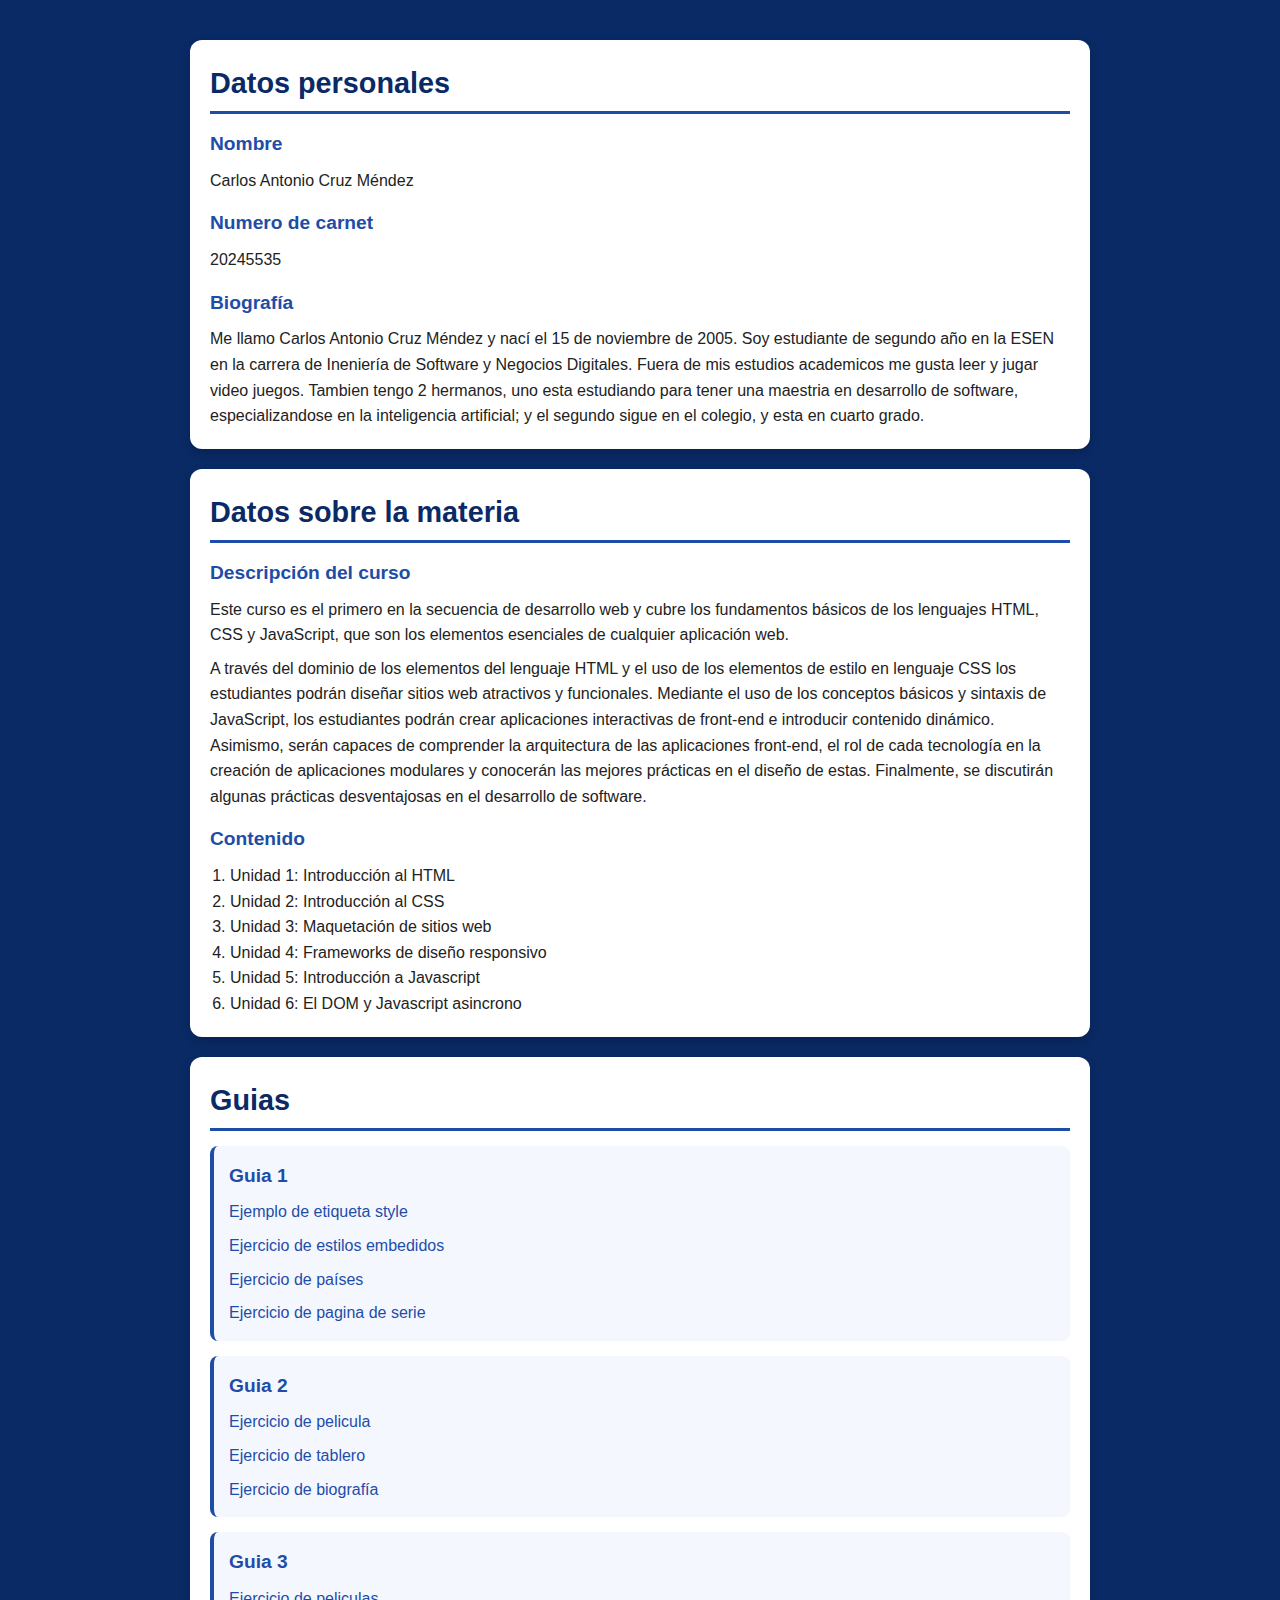
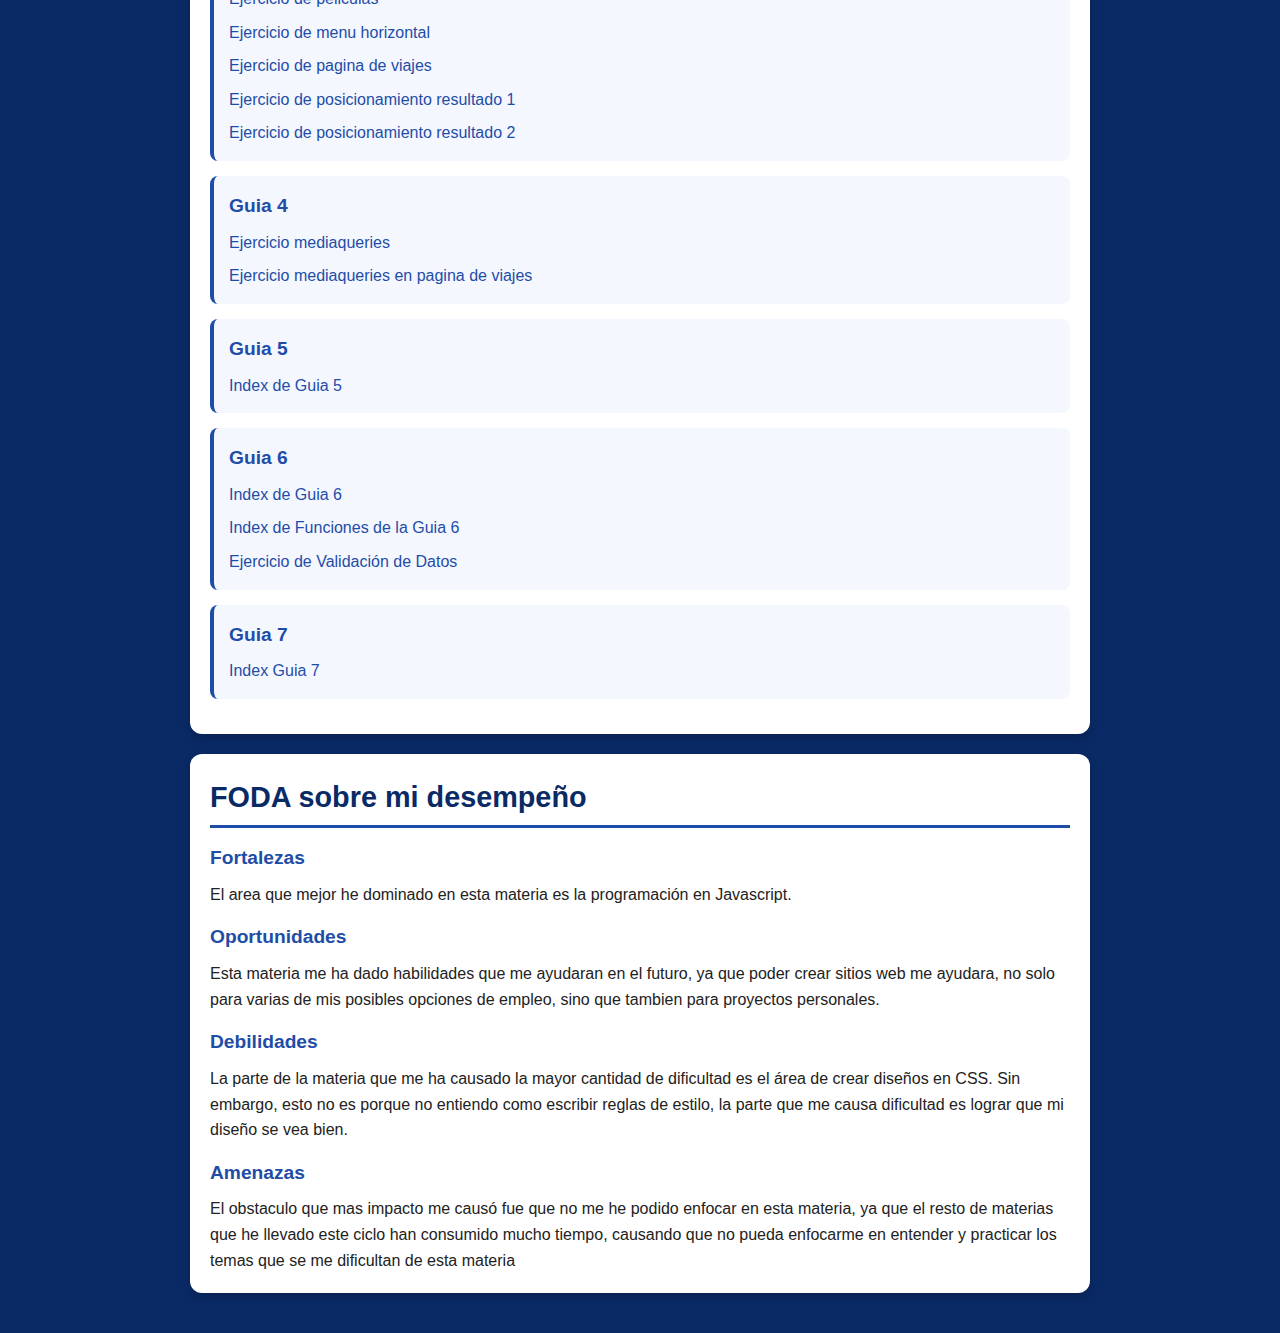
<file: index.html>
<!DOCTYPE html>
<html lang="es">
<head>
    <meta charset="UTF-8">
    <meta name="viewport" content="width=, initial-scale=1.0">
    <link rel="stylesheet" href="estilo_index.css">

    <title>Index de Guias de trabajo</title>
</head>
<body>
    <section id="datosPersonales">
        <h1>Datos personales</h1>
        <h2>Nombre</h2>
        <p>Carlos Antonio Cruz Méndez</p>
        <h2>Numero de carnet</h2>
        <p>20245535</p>
        <h2>Biografía</h2>
        <p> 
            Me llamo Carlos Antonio Cruz Méndez y nací el 15 de noviembre de 2005. Soy estudiante de segundo año
            en la ESEN en la carrera de Ineniería de Software y Negocios Digitales. Fuera de mis estudios academicos me gusta leer
            y jugar video juegos. Tambien tengo 2 hermanos, uno esta estudiando para tener una maestria en desarrollo de software,
            especializandose en la inteligencia artificial; y el segundo sigue en el colegio, y esta en cuarto grado.
        </p>
    </section>

    <section id="materia">
        <h1>Datos sobre la materia</h1>
        <h2>Descripción del curso</h2>
        <p>
            Este curso es el primero en la secuencia de desarrollo web y cubre los fundamentos básicos
            de los lenguajes HTML, CSS y JavaScript, que son los elementos esenciales de cualquier
            aplicación web.
        </p>
        <p>
            A través del dominio de los elementos del lenguaje HTML y el uso de los elementos de estilo
            en lenguaje CSS los estudiantes podrán diseñar sitios web atractivos y funcionales. Mediante
            el uso de los conceptos básicos y sintaxis de JavaScript, los estudiantes podrán crear
            aplicaciones interactivas de front-end e introducir contenido dinámico. Asimismo, serán
            capaces de comprender la arquitectura de las aplicaciones front-end, el rol de cada tecnología
            en la creación de aplicaciones modulares y conocerán las mejores prácticas en el diseño de
            estas. Finalmente, se discutirán algunas prácticas desventajosas en el desarrollo de software.
        </p>

        <h2>Contenido</h2>
        <ol>
            <li>Unidad 1: Introducción al HTML</li>
            <li>Unidad 2: Introducción al CSS</li>
            <li>Unidad 3: Maquetación de sitios web</li>
            <li>Unidad 4: Frameworks de diseño responsivo</li>
            <li>Unidad 5: Introducción a Javascript</li>
            <li>Unidad 6: El DOM y Javascript asincrono</li>
        </ol>
    </section>

    <section id="guias">
        <h1>Guias</h1>
    <div>
    <h2>Guia 1</h2>
    <p><a href="20245535_Guia1/ejemplo2.html"> Ejemplo de etiqueta style</a></p>
    <p><a href="20245535_Guia1/estilos_embedidos.html">Ejercicio de estilos embedidos</a> </p>
    <p><a href="20245535_Guia1/paises.html">Ejercicio de países</a></p>
    <p><a href="20245535_Guia1/serie.html">Ejercicio de pagina de serie</a></p>
    </div>


    <div>
    <h2>Guia 2</h2>
    <p><a href="20245535_Guia2/pelicula.html">Ejercicio de pelicula</a></p>
    <p><a href="20245535_Guia2/tablero.html">Ejercicio de tablero</a></p>
    <p><a href="20245535_Guia2/biografia.html">Ejercicio de biografía</a></p>
    </div>


    <div>
    <h2>Guia 3</h2>
    <p><a href="20245535_Guia3/oscares.html">Ejercicio de peliculas</a></p>
    <p><a href="20245535_Guia3/menu_horizontal.html">Ejercicio de menu horizontal</a></p>
    <p><a href="20245535_Guia3/index.html">Ejercicio de pagina de viajes</a></p>
    <p><a href="20245535_Guia3/analisis.html">Ejercicio de posicionamiento resultado 1</a></p>
    <p><a href="20245535_Guia3/analisis_resultado_2.html">Ejercicio de posicionamiento resultado 2</a></p>
    </div>

    <div>
        <h2>Guia 4</h2>
        <p><a href="20245535_Guia4/mediaqueries.html">Ejercicio mediaqueries</a></p>
        <p><a href="20245535_Guia4/index.html">Ejercicio mediaqueries en pagina de viajes</a></p>
    </div>


    <div>
        <h2>Guia 5</h2>
        <p><a href="20245535_Guia5/index.html">Index de Guia 5</a></p>
    </div>

    <div>
        <h2>Guia 6</h2>
        <p><a href="20245535_Guia6/index.html">Index de Guia 6</a></p>
        <p><a href="20245535_Guia6/indexFunciones.html">Index de Funciones de la Guia 6</a></p>
        <p><a href="20245535_Guia6/pages/formularioEstudiantes.html">Ejercicio de Validación de Datos</a></p>
    </div>

    <div>
        <h2>Guia 7</h2>
        <p><a href="20245535_Guia7/index.html">Index Guia 7</a></p>
    </div>
    </section>

    <section id="foda">
        <h1>FODA sobre mi desempeño</h1>
        <h2>Fortalezas</h2>
        <p>
            El area que mejor he dominado en esta materia es la programación en Javascript.
        </p>

        <h2>Oportunidades</h2>
        <p>
            Esta materia me ha dado habilidades que me ayudaran en el futuro, ya que poder 
            crear sitios web me ayudara, no solo para varias de mis posibles opciones de empleo, 
            sino que tambien para proyectos personales.
        </p>

        <h2>Debilidades</h3>
        <p>
            La parte de la materia que me ha causado la mayor cantidad de dificultad es el área de crear diseños en CSS.
            Sin embargo, esto no es porque no entiendo como escribir reglas de estilo, la parte que me causa dificultad es
            lograr que mi diseño se vea bien.
        </p>

        <h2>Amenazas</h2>
        <p>El obstaculo que mas impacto me causó fue que no me he podido enfocar en esta materia, ya que el resto de materias que 
            he llevado este ciclo han consumido mucho tiempo, causando que no pueda enfocarme en entender y practicar los temas que se 
            me dificultan de esta materia
        </p>
    </section>
    

</body>
</html>
</file>
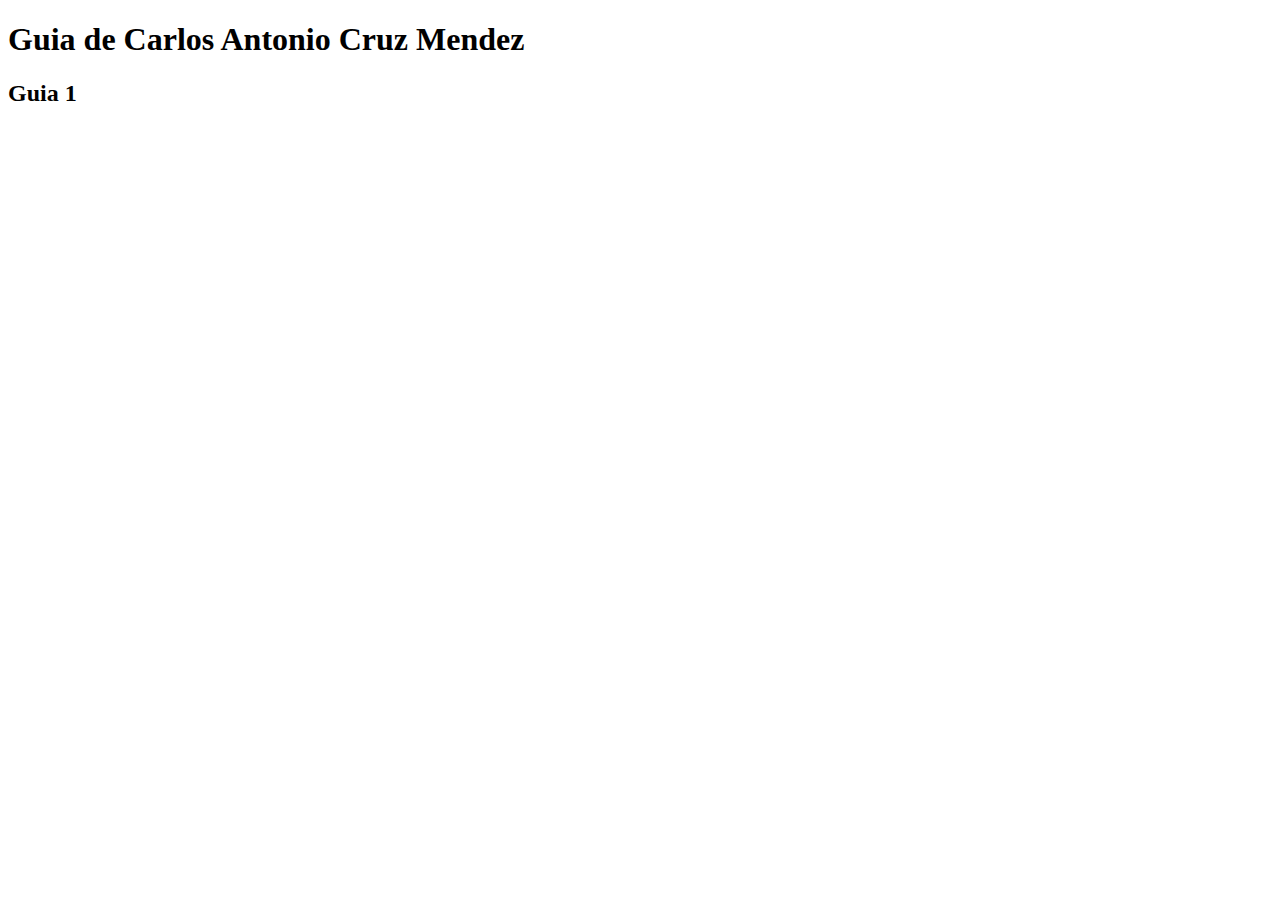
<file: 20245535_Guia1/index.html>
<!DOCTYPE html>
<html lang="en">
<head>
    <meta charset="UTF-8">
    <meta name="viewport" content="width=, initial-scale=1.0">
    <title>Guia 1</title>
</head>
<body>
    <h1>Guia de Carlos Antonio Cruz Mendez</h1>
    <h2>Guia 1</h2>

</body>
</html>
</file>
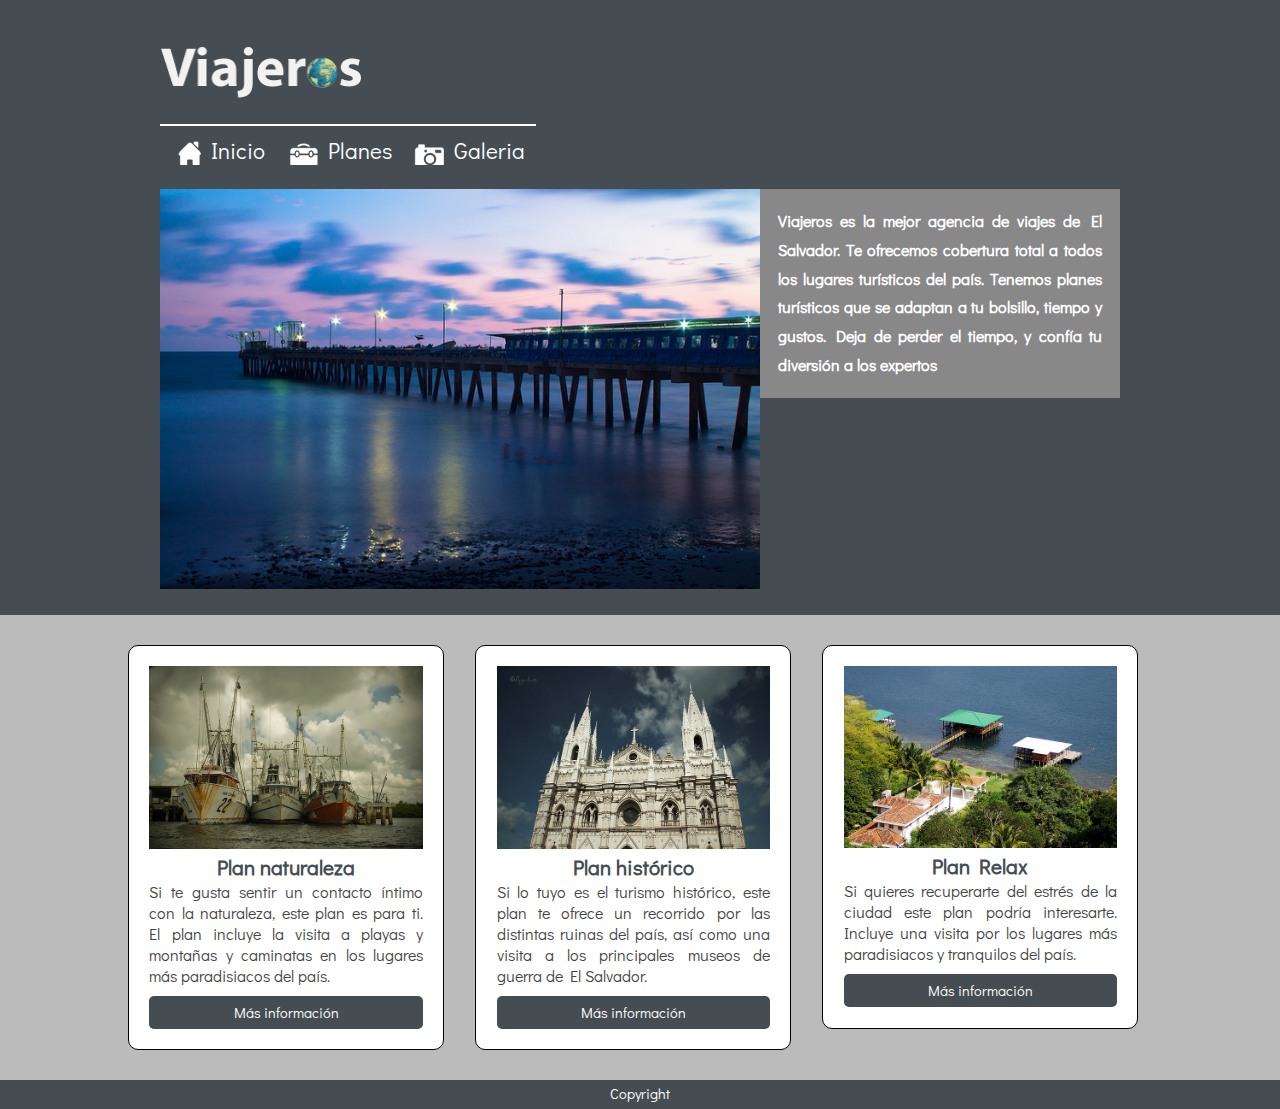
<file: 20245535_Guia3/index.html>
<!DOCTYPE html>
<html lang="en">
<head>
    <meta charset="UTF-8">
    <meta name="viewport" content="width=device-width, initial-scale=1.0">
    <link rel="stylesheet" href="css/flexible.css">
    <link rel="stylesheet" href="css/menúFlexible.css">
    <title>Viajeros, agencia de viajes</title>
</head>
<body>
    <section id="superior">
        <div id="encabezado">
            <nav>
                <img src="img/turismo/logoViajeros.png" alt="Logo viajeros" width="200"height="54" id="logo">
                <ul>
                    <li><a href="index.html" id="inicio">Inicio</a></li>
                    <li><a href="planes.html" id="planes">Planes</a></li>
                    <li><a href="galeria.html" id="galeria">Galeria</a></li>
                </ul>
            </nav>
            <div id="imgDesc">
                <img src="img/turismo/puerto_la_libertad.jpg" alt="Imagen principal" width="600" height="360">
                <div id="descripcion">
                    <p>Viajeros es la mejor agencia de viajes de El Salvador. Te ofrecemos
                    cobertura total a todos los lugares turísticos del país. Tenemos planes
                    turísticos que se adaptan a tu bolsillo, tiempo y gustos. Deja de perder el
                    tiempo, y confía tu diversión a los expertos</p>
                </div>
            </div>
        </div>
    </section>

    <section id="contenido">
<div class="plan">
    <img src="img/turismo/puerto_triunfo.jpg" alt="Plan naturaleza" width="260" height="150">
    <h1>Plan naturaleza</h1>
    Si te gusta sentir un contacto íntimo con la naturaleza, este plan es para
    ti. El plan incluye la visita a playas y montañas y caminatas en los lugares
    más paradisiacos del país.
    <p class="boton"><a href="planes.html#galeriaNaturaleza">Más información</a></p>
</div>
<div class="plan">
<img src="img/turismo/santa_ana.jpg" alt="Plan historico" width="260" height="150">
    <h1>Plan histórico</h1>
    Si lo tuyo es el turismo histórico, este plan te ofrece un recorrido por las
    distintas ruinas del país, así como una visita a los principales museos de
    guerra de El Salvador.
    <p class="boton"><a href="planes.html#galeriaHistorico">Más información</a></p>
</div>
<div class="plan">
    <img src="img/turismo/planRelax.jpg" alt="Plan relax" width="260"
    height="150">
    <h1>Plan Relax</h1>
    Si quieres recuperarte del estrés de la ciudad este plan podría interesarte.
    Incluye una visita por los lugares más paradisiacos y tranquilos del país.
    <p class="boton"><a href="planes.html#galeriaRelax">Más información</a></p>
</div>
    </section>

    <footer>
        Copyright
    </footer>
</body>
</html>
</file>
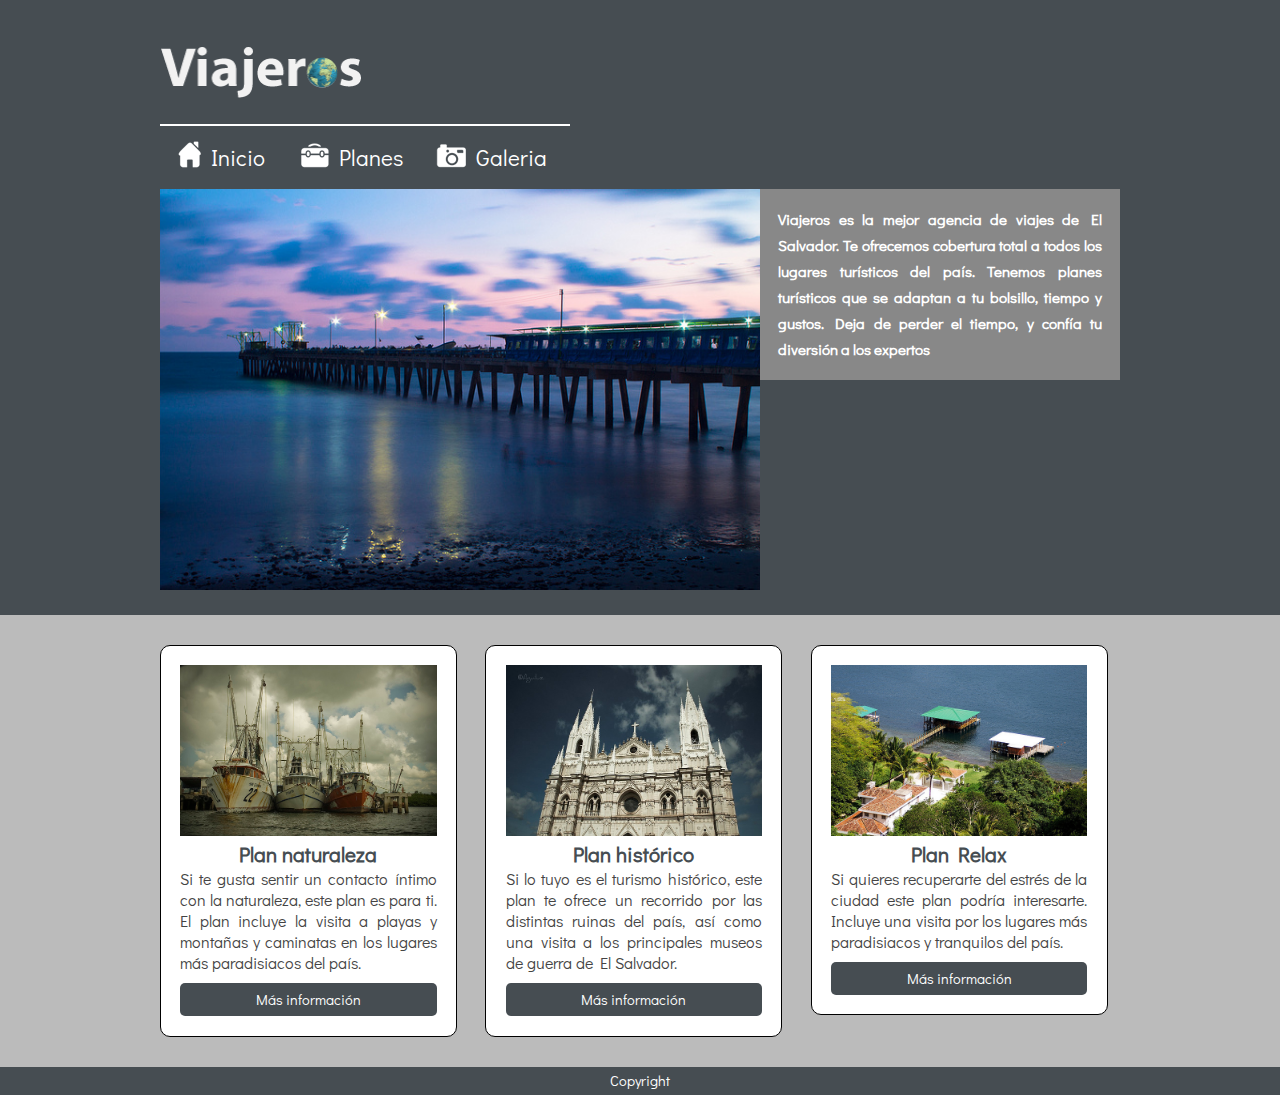
<file: 20245535_Guia4/index.html>
<!DOCTYPE html>
<html lang="en">
<head>
    <meta charset="UTF-8">
    <meta name="viewport" content="width=device-width, initial-scale=1.0">
<link type="text/css" rel="stylesheet" href="css/base.css">
<link type="text/css" rel="stylesheet" href="css/movil.css" media="screen and (max-width:480px) ">
<link type="text/css" rel="stylesheet" href="css/tablet.css" media="screen and (min-width:481px) and (max-width:768px) ">
<link type="text/css" rel="stylesheet" href="css/pc.css" media="screen and (min-width:769px) ">
    <title>Viajeros, agencia de viajes</title>
</head>
<body>
    <section id="superior">
        <div id="encabezado">
            <nav>
                <img src="img/turismo/logoViajeros.png" alt="Logo viajeros" id="logo">
                <ul>
                    <li><a href="index.html" id="inicio">Inicio</a></li>
                    <li><a href="planes.html" id="planes">Planes</a></li>
                    <li><a href="galeria.html" id="galeria">Galeria</a></li>
                </ul>
            </nav>
            <div id="imgDesc">
                <img src="img/turismo/puerto_la_libertad.jpg" alt="Imagen principal">
                <div id="descripcion">
                    <p>Viajeros es la mejor agencia de viajes de El Salvador. Te ofrecemos
                    cobertura total a todos los lugares turísticos del país. Tenemos planes
                    turísticos que se adaptan a tu bolsillo, tiempo y gustos. Deja de perder el
                    tiempo, y confía tu diversión a los expertos</p>
                </div>
            </div>
        </div>
    </section>

    <section id="contenido">
<div class="plan">
    <img src="img/turismo/puerto_triunfo.jpg" alt="Plan naturaleza">
    <h1>Plan naturaleza</h1>
    Si te gusta sentir un contacto íntimo con la naturaleza, este plan es para
    ti. El plan incluye la visita a playas y montañas y caminatas en los lugares
    más paradisiacos del país.
    <p class="boton"><a href="planes.html#galeriaNaturaleza">Más información</a></p>
</div>
<div class="plan">
<img src="img/turismo/santa_ana.jpg" alt="Plan historico">
    <h1>Plan histórico</h1>
    Si lo tuyo es el turismo histórico, este plan te ofrece un recorrido por las
    distintas ruinas del país, así como una visita a los principales museos de
    guerra de El Salvador.
    <p class="boton"><a href="planes.html#galeriaHistorico">Más información</a></p>
</div>
<div class="plan">
    <img src="img/turismo/planRelax.jpg" alt="Plan relax">
    <h1>Plan Relax</h1>
    Si quieres recuperarte del estrés de la ciudad este plan podría interesarte.
    Incluye una visita por los lugares más paradisiacos y tranquilos del país.
    <p class="boton"><a href="planes.html#galeriaRelax">Más información</a></p>
</div>
    </section>

    <footer>
        Copyright
    </footer>
</body>
</html>
</file>
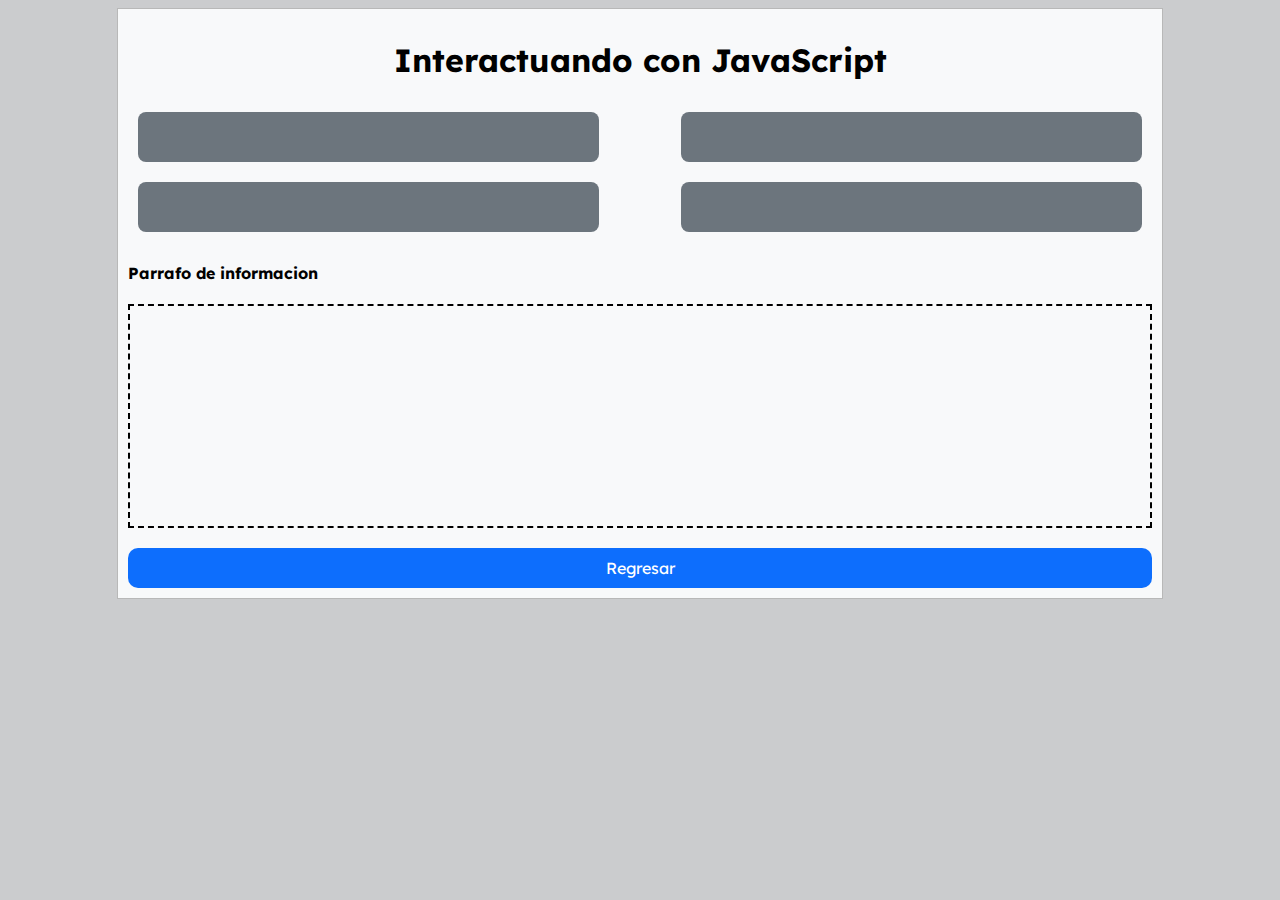
<file: 20245535_Guia5/index.html>
<!DOCTYPE html>
<html lang="en">
<head>
    <meta charset="UTF-8">
    <meta name="viewport" content="width=device-width, initial-scale=1.0">
    <title>Interactuando con JavaScript</title>
    <link rel="stylesheet" href="css/style.css">
    <script src="js/buttons.js" defer></script>
</head>
<body>
    <div class ="container">
        <h1>Interactuando con JavaScript</h1>
        <div class="flex-container">
            <button id="idBtnAlert" onclick="aviso()"></button>
            <button id="idBtnPrompt" onclick="capturarDatos()"></button>
            <button id="idBtnConfirm" onclick="confirmacion()"></button>
            <button id="idBtnParrafo" onclick="dibujarParrafo()"></button>
        </div>
        <h4>Parrafo de informacion</h4>
        <p id="idParrafo"></p>
        <a href="../index.html">Regresar</a>
    </div>
</body>
</html>
</file>
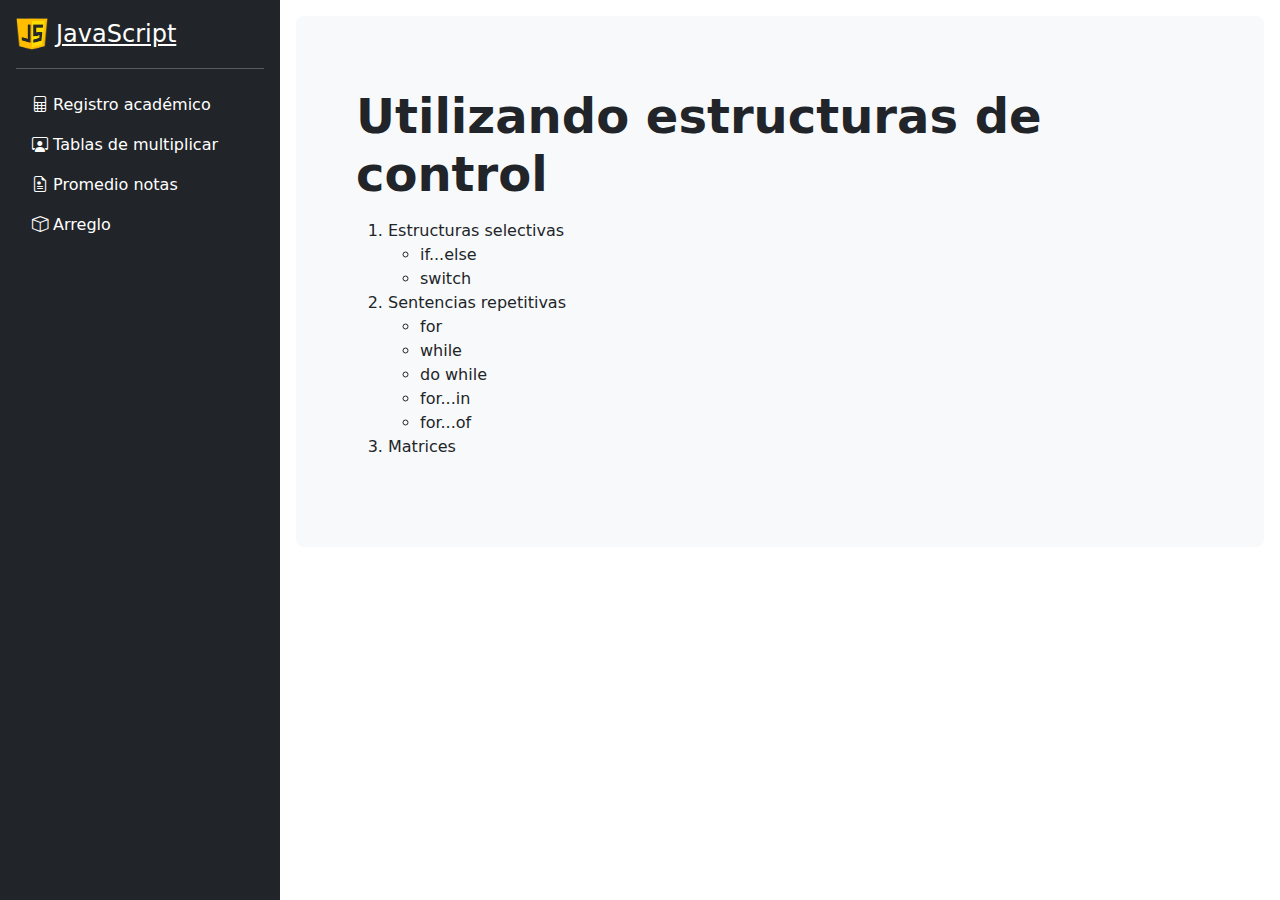
<file: 20245535_Guia6/index.html>
<!DOCTYPE html>
<html lang="es">
<head>
<meta charset="UTF-8" />
<meta http-equiv="X-UA-Compatible" content="IE=edge" />
<meta name="viewport" content="width=device-width, initial-scale=1.0" />
<link href="bootstrap/css/bootstrap.min.css" rel="stylesheet" />
<link href="css/styles.css" rel="stylesheet" />
<link rel="icon" href="img/js.png" sizes="32x32" type="image/png" />
<title>Utilizando estructuras de control</title>
</head>
<body>
<main class="d-flex flex-nowrap">
<div class="d-flex flex-column flex-shrink-0 p-3 text-bg-dark nav-bar">
<a href="index.html"
class="d-flex align-items-center mb-3 mb-md-0 me-md-auto text-white text-
decoration-none">
<img src="./img/js.png" alt="" width="32" height="32" class="me-2" />
<span class="fs-4">JavaScript</span>
</a>
<hr />
<ul class="nav nav-pills flex-column mb-auto">
<li class="nav-item">
<a href="pages/registroAcademico.html" class="nav-link text-white">
<i class="bi bi-file-spreadsheet" role="img" aria-
label="RegistroAcademico"></i>
Registro académico
</a>
</li>
<li>
<a href="pages/tablasMultiplicar.html" class="nav-link text-white">
<i class="bi bi-person-workspace" role="img" aria-
label="TablasMultiplicar"></i>
Tablas de multiplicar
</a>
</li>
<li>
<a href="pages/promedioNotas.html" class="nav-link text-white">
<i class="bi bi-file-earmark-medical" role="img" aria-
label="Promedio"></i>
Promedio notas
</a>
</li>
<li>
<a href="pages/arreglo.html" class="nav-link text-white">
<i class="bi bi-box" role="img" aria-label="Arreglo"></i>
Arreglo
</a>
</li>
</ul>
</div>
<div class="d-flex flex-column flex-shrink-0 p-3 colum-container">
<div class="p-5 mb-2 bg-light rounded-3">
<div class="container-fluid py-4">
<h1 class="display-5 fw-bold">Utilizando estructuras de control</h1>
<p class="col-md-8 fs-4">
<ol>
<li>
Estructuras selectivas
<ul>
<li>if...else</li>
<li>switch</li>
</ul>
</li>
<li>
Sentencias repetitivas
<ul>
<li>for</li>
<li>while</li>
<li>do while</li>
<li>for...in</li>
<li>for...of</li>
</ul>
</li>
<li> Matrices </li>
</ol>
</p>
</div>
</div>
</div>
</main>
<script src="bootstrap/js/bootstrap.bundle.min.js"></script>
</body>
</html>
</file>
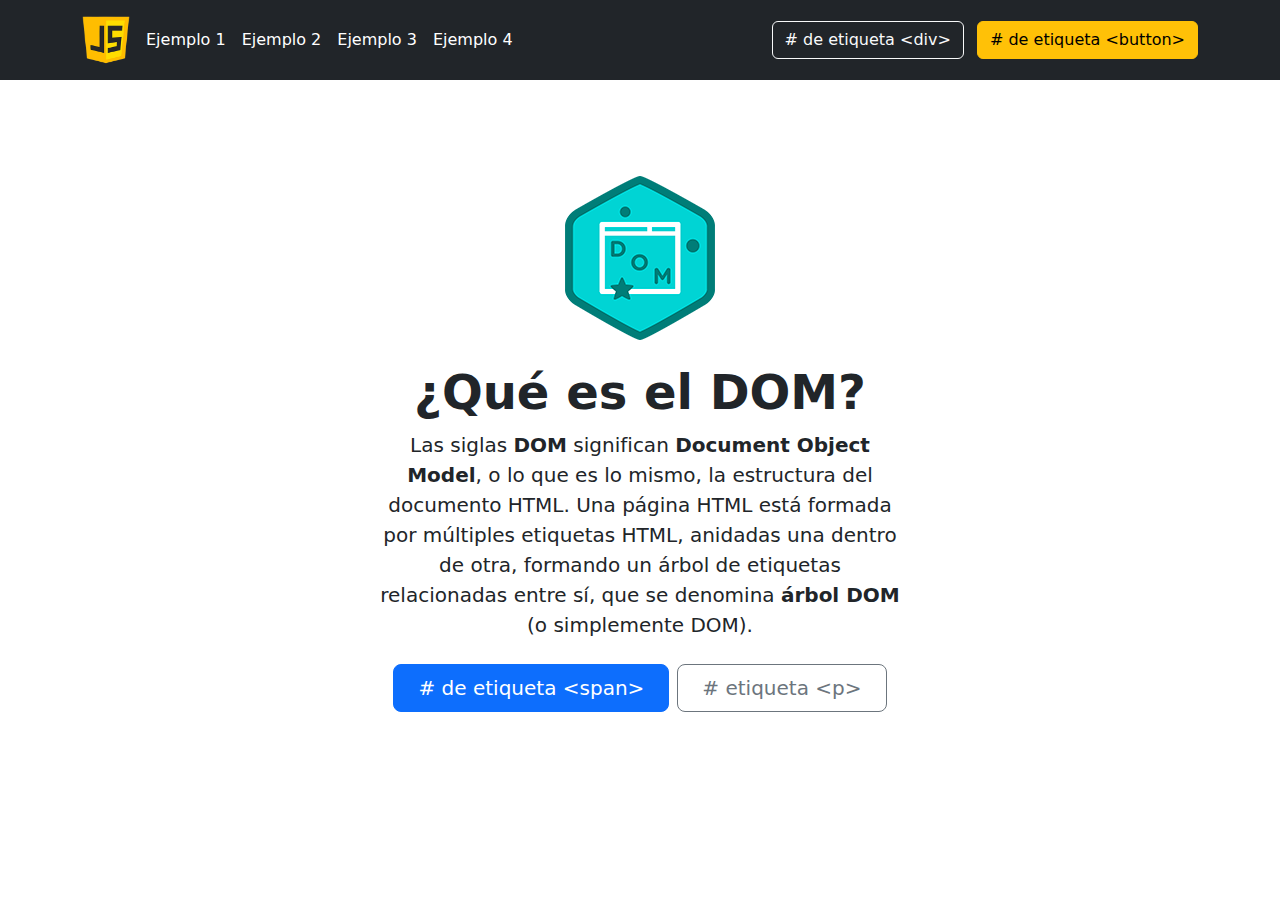
<file: 20245535_Guia7/index.html>
<!doctype html>
<html lang="es">

<head>
    <meta charset="UTF-8" />
    <meta http-equiv="X-UA-Compatible" content="IE=edge" />
    <meta name="viewport" content="width=device-width, initial-scale=1.0" />
    <link href="bootstrap/css/bootstrap.min.css" rel="stylesheet" />
    <link href="css/styles.css" rel="stylesheet" />
    <link rel="icon" href="img/js.png" sizes="32x32" type="image/png" />
    <title>Objetos en JavaScript</title>

</head>

<body>

    <header class="p-3 text-bg-dark">
        <div class="container">
            <div class="d-flex flex-wrap align-items-center justify-content-center justify-content-lg-start">
                <a href="index.html" class="d-flex align-items-center mb-2 mb-lg-0 text-white text-decoration-none">
                    <img src="./img/js.png" class="bi me-2" width="48" height="48">
                </a>

                <ul class="nav col-12 col-lg-auto me-lg-auto mb-2 justify-content-center mb-md-0">
                    <li><a href="pages/ejemplo1.html" class="nav-link px-2 text-white">Ejemplo 1</a></li>
                    <li><a href="pages/ejemplo2.html" class="nav-link px-2 text-white">Ejemplo 2</a></li>
                    <li><a href="pages/ejemplo3.html" class="nav-link px-2 text-white">Ejemplo 3</a></li>
                    <li><a href="pages/ejemplo4.html" class="nav-link px-2 text-white">Ejemplo 4</a></li>                    
                </ul>   
                
                <div class="text-end">
                    <button type="button" id="idBtnDiv" class="btn btn-outline-light me-2"># de etiqueta &lt;div&gt;</button>
                    <button type="button" id="idBtnButton" class="btn btn-warning"># de etiqueta &lt;button&gt;</button>
                </div>
        </div>
    </header>

    <div class="container">
        <div class="px-4 py-5 my-5 text-center">
            <img class="d-block mx-auto mb-4" src="./img/dom.png" alt="Documente Object Model">
            <h1 class="display-5 fw-bold">¿Qué es el DOM?</h1>
            <div class="col-lg-6 mx-auto">
                <p class="lead mb-4">
                    Las siglas <span class="fw-bold">DOM</span> significan <span class="fw-bold">Document Object Model</span>, 
                    o lo que es lo mismo, la estructura del documento HTML. Una página HTML está formada por múltiples etiquetas HTML, 
                    anidadas una dentro de otra, formando un árbol de etiquetas relacionadas entre sí, que se 
                    denomina <span class="fw-bold">árbol DOM</span> (o simplemente DOM).
                </p>
                <div class="d-grid gap-2 d-sm-flex justify-content-sm-center">
                    <button type="button" id="idBtnSpan" class="btn btn-primary btn-lg px-4 gap-3"># de etiqueta &lt;span&gt;</button>
                    <button type="button" id="idBtnP" class="btn btn-outline-secondary btn-lg px-4"># etiqueta &lt;p&gt;</button>
                </div>
            </div>
        </div>       

    </div>


    <script src="bootstrap/js/bootstrap.bundle.min.js"></script>
    <script src="js/index.js" defer></script>

</body>

</html>
</file>
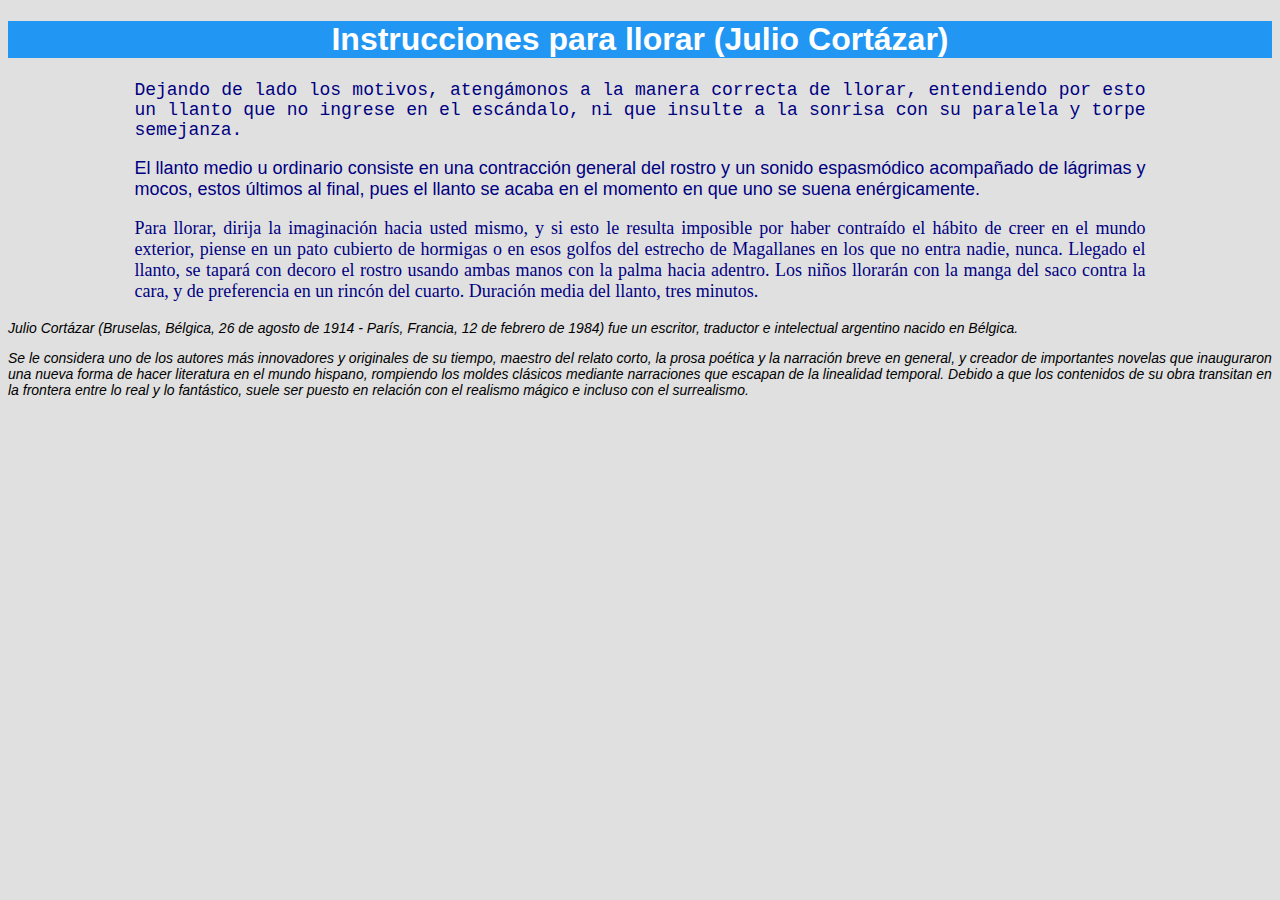
<file: 20245535_Guia1/ejemplo2.html>
<!DOCTYPE html>
<html lang="en">
<head>
    <meta charset="UTF-8">
    <meta name="viewport" content="width=device-width, initial-scale=1.0">
    <title>Usando la etiqueta style</title>
    <style>
        body {
            background-color: #E0E0E0;
            font-family:Arial, sans-serif ;
        }
        h1{
            background-color: #2196F3;
            color: white;
            text-align: center;
        }

        div.contenido {
            margin: 0 auto;
            width: 80%;
        }

        p{
            font-size: 18px;
        }

        .cuento{
            color:navy;
            text-align: justify;

        }

        .parrafo1{
            font-family: 'Courier New', monospace;
        }

        .parrafo2{
            font-family: Verdana, Geneva, Tahoma, sans-serif;
        }

        .parrafo3{
            font-family: Georgia, 'Times New Roman', Times, serif;
        }

        div.autor{
            font-style: italic;
        }

        p.julio{
            font-size: 14px;
        }
    </style>
</head>
<body>
    <h1>Instrucciones para llorar (Julio Cortázar)</h1>

<div class="contenido">
    <p class="cuento parrafo1">
    Dejando de lado los motivos, atengámonos a la manera correcta de llorar, 
    entendiendo por esto un llanto que no ingrese en el escándalo, 
    ni que insulte a la sonrisa con su paralela y torpe semejanza.
    </p>

    <p class="cuento parrafo2">
    El llanto medio u ordinario consiste en una contracción general del rostro 
    y un sonido espasmódico acompañado de lágrimas y mocos, estos últimos al final, 
    pues el llanto se acaba en el momento en que uno se suena enérgicamente.
    </p>

    <p class="cuento parrafo3">
    Para llorar, dirija la imaginación hacia usted mismo, y si esto le resulta imposible 
    por haber contraído el hábito de creer en el mundo exterior, piense en un pato cubierto 
    de hormigas o en esos golfos del estrecho de Magallanes en los que no entra nadie, nunca.  
    Llegado el llanto, se tapará con decoro el rostro usando ambas manos con la palma hacia adentro.  
    Los niños llorarán con la manga del saco contra la cara, y de preferencia en un rincón del cuarto.  
    Duración media del llanto, tres minutos.
    </p>
</div>

<div class="autor">
    <p class="julio">
    Julio Cortázar (Bruselas, Bélgica, 26 de agosto de 1914 - París, Francia, 
    12 de febrero de 1984) fue un escritor, traductor e intelectual argentino nacido en Bélgica.
    </p>

    <p class="julio">
    Se le considera uno de los autores más innovadores y originales de su tiempo, 
    maestro del relato corto, la prosa poética y la narración breve en general, 
    y creador de importantes novelas que inauguraron una nueva forma de hacer literatura 
    en el mundo hispano, rompiendo los moldes clásicos mediante narraciones que escapan 
    de la linealidad temporal. Debido a que los contenidos de su obra transitan en la frontera 
    entre lo real y lo fantástico, suele ser puesto en relación con el realismo mágico 
    e incluso con el surrealismo.
    </p>
</div>
</body>
</html>
</file>
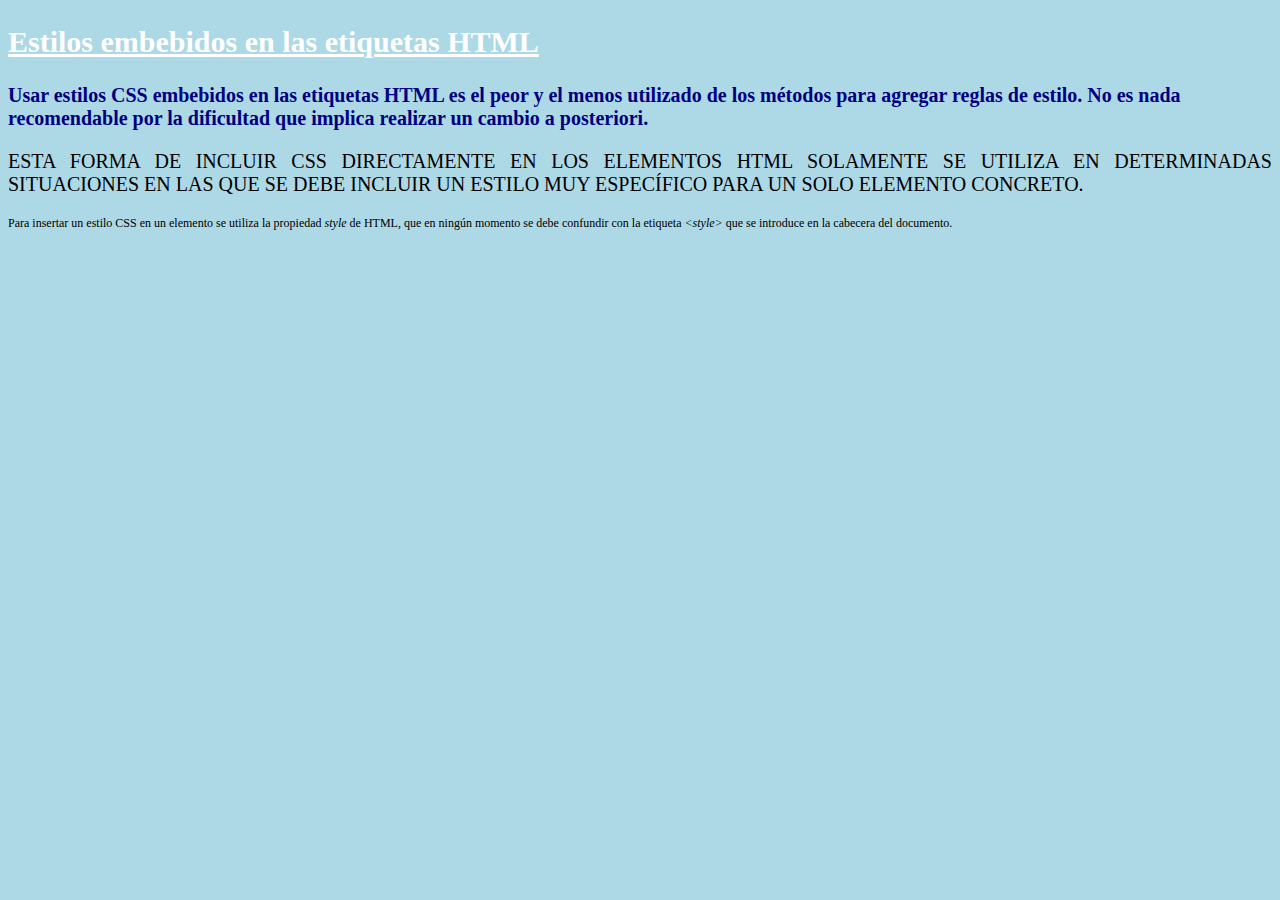
<file: 20245535_Guia1/estilos_embedidos.html>
<!DOCTYPE html>
<html lang="es">
<head>
    <meta charset="UTF-8">
    <meta name="viewport" content="width=device-width, initial-scale=1.0">
    <link rel="stylesheet" href="css/estilos1.css">
    <title>Estilos Embedidos</title>
</head>
<body>
    <div>

    <h2>Estilos embebidos en las etiquetas HTML</h2>

    <p class = "parrafo1"><b>Usar estilos CSS embebidos en las
    etiquetas HTML es el peor y el menos utilizado de los métodos
    para agregar reglas de estilo. No es nada recomendable por la
    dificultad que implica realizar un cambio a posteriori.</b></p>

    <p class = "parrafo2"> Esta forma de incluir CSS
    directamente en los elementos HTML solamente se utiliza en
    determinadas situaciones en las que se debe incluir un estilo
    muy específico para un solo elemento concreto.</p>

    <p class = "parrafo3" >Para insertar un estilo CSS en un elemento se utiliza la
    propiedad <span>style</span> de
    HTML, que en ningún momento se debe confundir con la etiqueta
    <span> &lt;style&gt;</span> que se
    introduce en la cabecera del documento.</p>

</div>
    
</body>
</html>
</file>
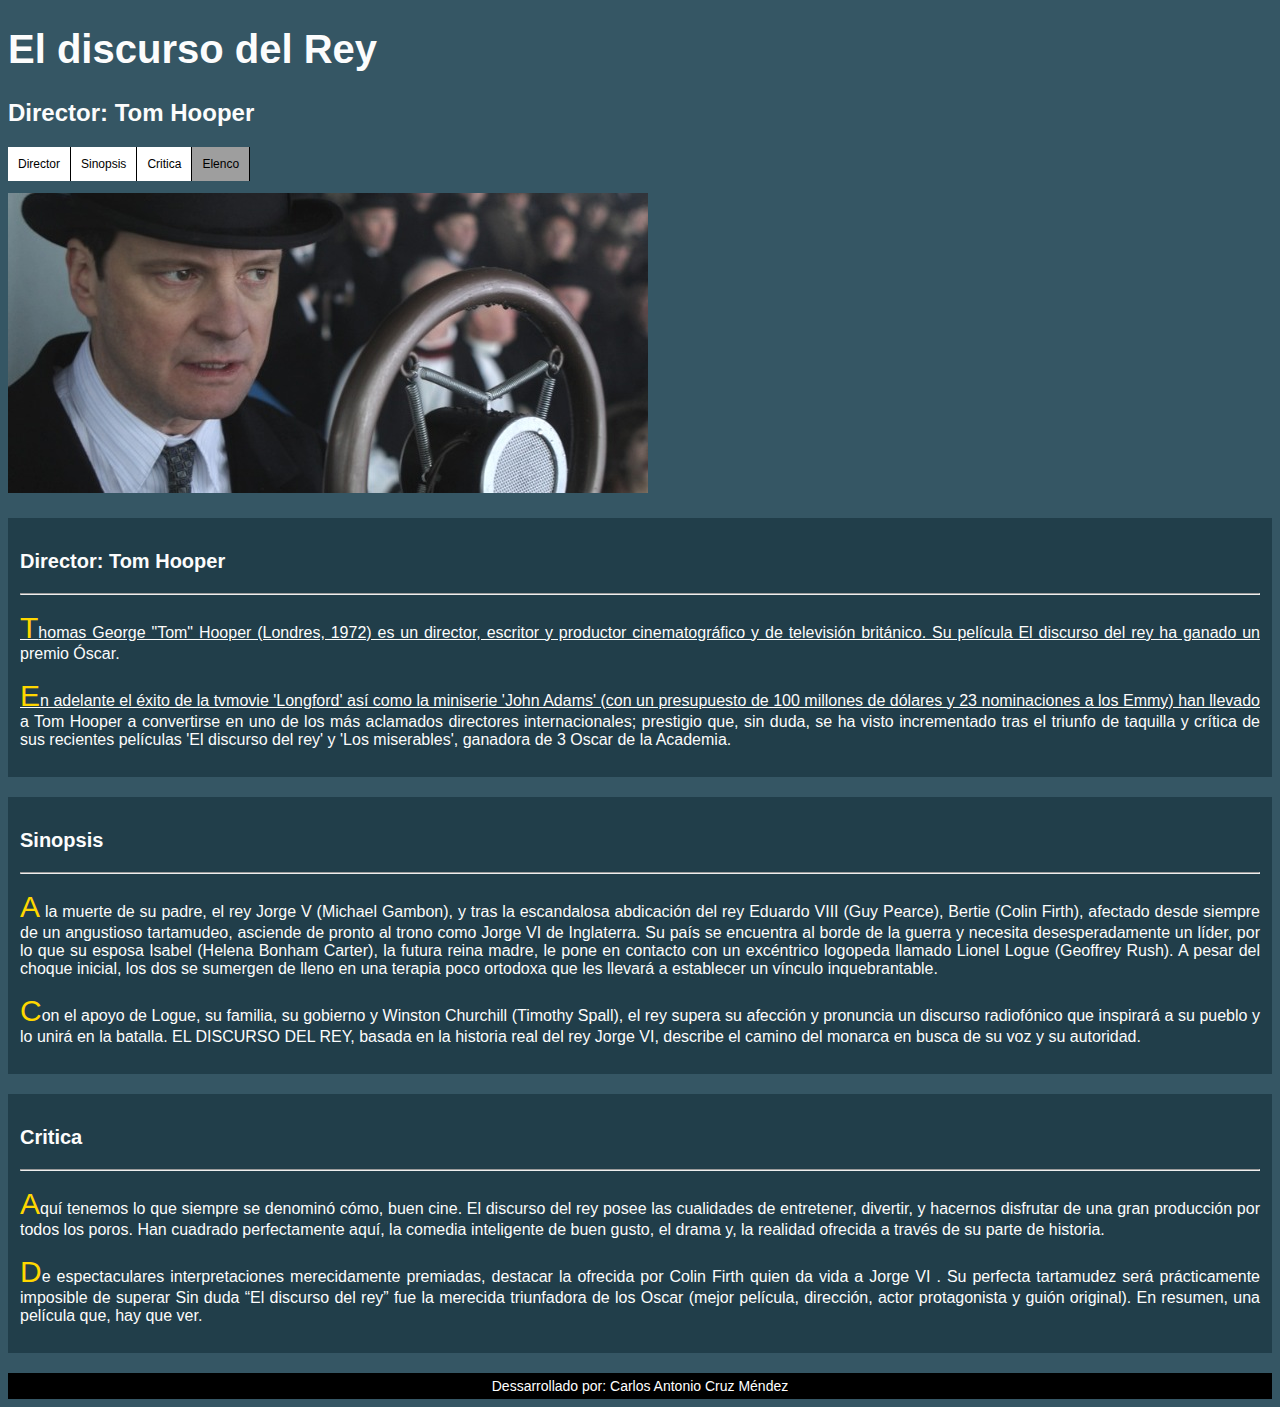
<file: 20245535_Guia2/pelicula.html>
<!DOCTYPE html>
<html lang="es">
<head>
    <meta charset="UTF-8">
    <meta name="viewport" content="width=device-width, initial-scale=1.0">
    <link rel="stylesheet" href="css/styles.css">
    <title>El Discurso del rey</title>
</head>
<body>
    <div>
        <header>
            <h1>El discurso del Rey</h1>
            <h2>Director: Tom Hooper</h2>
        </header>
        <nav>
            <span><a href="#">Director</a></span>
            <span><a href="#">Sinopsis</a></span>
            <span><a href="#">Critica</a></span>
            <span> <a href="https://www.sensacine.com/peliculas/pelicula-175305/reparto">Elenco</a></span>
            </nav>
        <br>
        <br>
        <img src="img/discurso.jpg" alt="El Discurso del Rey">
                <section>
            <article>
                <h3>Director: Tom Hooper</h3>
                <hr>
                <p>Thomas George "Tom" Hooper (Londres, 1972) es un director, escritor y productor cinematográfico y 
                    de televisión británico. Su película El discurso del rey ha ganado un premio Óscar.</p>
                <p>En adelante el éxito de la tvmovie 'Longford' así como la miniserie 'John Adams' 
                    (con un presupuesto de 100 millones de dólares y 23 nominaciones a los Emmy) han 
                    llevado a Tom Hooper a convertirse en uno de los más aclamados directores internacionales; 
                    prestigio que, sin duda, se ha visto incrementado tras el triunfo de taquilla y crítica de sus 
                    recientes películas 'El discurso del rey' y 'Los miserables', ganadora de 3 Oscar de la Academia.</p>
            </article>
            <article>
                <h3>Sinopsis</h3>
                <hr>
                <p>A la muerte de su padre, el rey Jorge V (Michael Gambon), y tras la escandalosa abdicación del rey 
                    Eduardo VIII (Guy Pearce), Bertie (Colin Firth), afectado desde siempre de un angustioso tartamudeo, 
                    asciende de pronto al trono como Jorge VI de Inglaterra. Su país se encuentra al borde de la guerra y 
                    necesita desesperadamente un líder, por lo que su esposa Isabel (Helena Bonham Carter), la futura reina madre, 
                    le pone en contacto con un excéntrico logopeda llamado Lionel Logue (Geoffrey Rush). A pesar del choque inicial,
                    los dos se sumergen de lleno en una terapia poco ortodoxa que les llevará a establecer un vínculo inquebrantable.</p>
                <p>Con el apoyo de Logue, su familia, su gobierno y Winston Churchill (Timothy Spall), el rey supera su afección y 
                    pronuncia un discurso radiofónico que inspirará a su pueblo y lo unirá en la batalla. EL DISCURSO DEL REY, 
                    basada en la historia real del rey Jorge VI, describe el camino del monarca en busca de su voz y su autoridad.</p>
            </article>
            <article>
                <h3>Critica</h3>
                <hr>
                <p>Aquí tenemos lo que siempre se denominó cómo, buen cine. El discurso del rey posee las cualidades de
                    entretener, divertir, y hacernos disfrutar de una gran producción por todos los poros. Han cuadrado perfectamente aquí,
                    la comedia inteligente de buen gusto, el drama y, la realidad ofrecida a través de su parte de historia. </p>
                <p>De espectaculares interpretaciones merecidamente premiadas, destacar la ofrecida por Colin Firth quien da vida a Jorge VI .
                    Su perfecta tartamudez será prácticamente imposible de superar Sin duda “El discurso del rey” fue la merecida triunfadora 
                    de los Oscar (mejor película, dirección, actor protagonista y guión original). En resumen, una película que, hay que ver.</p>
            </article>
        </section>
    </div>

    <footer>
        Dessarrollado por: Carlos Antonio Cruz Méndez
    </footer>

</body>
</html>
</file>
<file: estilo_index.css>
* {
    box-sizing: border-box;
    margin: 0;
    padding: 0;
}

body {
    font-family: "Segoe UI", Roboto, Helvetica, Arial, sans-serif;
    background-color: #0a2a66;
    color: #eaeaea;
    line-height: 1.6;
    padding: 20px;
}


section {
    background-color: #ffffff;
    color: #222;
    border-radius: 12px;
    padding: 20px;
    margin: 20px auto;
    max-width: 900px;
    box-shadow: 0 4px 10px rgba(0, 0, 0, 0.2);
}

section h1 {
    color: #0a2a66;
    border-bottom: 3px solid #1e4da8;
    padding-bottom: 5px;
    margin-bottom: 15px;
    font-size: 1.8rem;
}

section h2 {
    color: #1e4da8;
    margin-top: 15px;
    font-size: 1.2rem;
}

section p, section ol {
    margin-top: 8px;
    font-size: 1rem;
}


a {
    color: #1e4da8;
    text-decoration: none;
    font-weight: 500;
}

a:hover {
    text-decoration: underline;
}


#guias div {
    background-color: #f5f7ff;
    border-left: 4px solid #1e4da8;
    padding: 15px;
    border-radius: 8px;
    margin-bottom: 15px;
}

#guias h2 {
    margin-top: 0;
}


ol {
    padding-left: 20px;
}


@media (max-width: 768px) {
    body {
        padding: 10px;
    }

    section {
        padding: 15px;
    }

    section h1 {
        font-size: 1.5rem;
    }

    section h2 {
        font-size: 1.1rem;
    }

    p, ol {
        font-size: 0.95rem;
    }
}

@media (max-width: 480px) {
    section {
        padding: 12px;
    }

    section h1 {
        font-size: 1.3rem;
    }

    section h2 {
        font-size: 1rem;
    }

    p, ol {
        font-size: 0.9rem;
    }
}
</file>
<file: 20245535_Guia3/css/flexible.css>
@import url(https://fonts.googleapis.com/css?family=Didact+Gothic);

*{
    font-family: 'Didact Gothic', sans-serif;
    margin: 0;
    padding: 0;
}

body{
    margin: 0px;
    background-color: #BBB;
    color: #444;
}

h1{
    font-size: 1.3em;
    text-align: center;
    color: #464d52;
}

#superior{
    width: 100%;
    padding: 2% 0;
    background-color: #464d52;
}

#encabezado{
    margin: 0 auto;
    width: 80%;
    min-width: 650px;
    max-width: 960px;
}

#descripcion{
    width: 37.5%;
    height: auto;
    background: #888;
    float: left;
}

#descripcion p{
    margin: 5%;
    color: white;
    font-weight: bold;
    line-height: 180%;
    text-align: justify;
}

#superior #encabezado #logo{
    margin: 2% 0px; 
    width: 21%;
}



#imgDesc img{
    float: left;
    width: 62.5%;
    height: auto;
}

#imgDesc{
    overflow: hidden;
}

#contenido{
    width: 80%;
    margin: 0 auto;
    min-width: 650px;
    clear: left;
}

footer{
    text-align: center;
    margin: 0;
    font-size: .9em;
    line-height: 2;
    clear: both;
    background-color: #464d52;
    color: white;
    width: 100%;
}

.plan{
    width: 26.7%; 
    padding: 2%; 
    margin: 30px 1.5%;
    background-color: white;
    border: solid 1px black;
    border-radius: 10px;
    float: left;
    text-align: justify;
}

.plan img{
    width: 100%;
    height: auto;
}

#contenido div:nth-child(3n +1){
    margin-left: 0px;
}

#contenido div:nth-child(3n){
    margin-right: 0;
}

.boton{
    background-color: #464d52;
    padding: 7px;
    border-radius: 5px;
    color: white;
    margin-top: 10px;
    font-size: .9em;
    text-align: center;
    vertical-align: middle;
    cursor: pointer;
}

.boton:hover{
    background: #50777c;
}

.boton a{
    text-decoration: none;
    color: white;
    width: 100%;
    display: block;
}
.planes{
    width: 94%;
    padding: 1% 3%;
    background: white;


}

.planes h1{
    text-align: left;
    font-size: 1.5em;
}

.planes img{
    width: 100%;
    border-radius:15px;
}

.planes .precio{
    font-size: 1.1em;
    margin: 20px 0 5px;
    padding-bottom: 15px;
    border-bottom: solid 2px gray;
    font-weight: bold;
}

#galeria .plan p{
    text-align: center;
    font-style: italic;
}

#galeria .plan{
    font-size: 1em;
    margin: 30px 1.4% 10px;
    display: inline-block;
    float: none;
    vertical-align: top;

}
</file>
<file: 20245535_Guia3/css/menúFlexible.css>
nav{
    width: 100%;
    font-size: 1.4em;

}

nav ul{
    list-style: none;
    margin: 0 0 65px 0;
}

nav ul li{
    float: left;
    margin: 0px;
    padding-top: 10px;
    border-top: solid 2px white;
}

nav ul li a{
    text-decoration: none;
    padding: 0.3em, 0.5em;
    margin: 0 0.5em;
    display: block;
    color: white;
}

nav ul li a:hover{
    color: #aaa;
    transform: scale(1.25);

}

nav ul li a#inicio{
    background: url(../img/turismo/home.png) no-repeat 0 3px;
    padding-left: 40px;
}

nav ul li a#planes{
    background: url(../img/turismo/planes.png) no-repeat 0 3px;
    padding-left: 40px;
}

nav ul li a#galeria{
    background: url(../img/turismo/galeria.png) no-repeat 0 3px;
    padding-left: 40px;
}
</file>
<file: 20245535_Guia4/css/base.css>
/* FUENTES */
@import url(http://fonts.googleapis.com/css?family=Didact+Gothic);
*{
font-family: 'Didact Gothic', sans-serif;
margin: 0;
padding: 0;
}
body{
background-color: #BBB;
color: #444;
}
h1{
font-size: 1.3em;
text-align: center;
color: #464d52;
}

/* PARTE SUPERIOR */
#superior{
width: 100%;
padding: 2% 0px;
background-color: #464d52;
}
/* PIE DE LA PAGINA*/
footer{
text-align: center;
margin: 0;
font-size: .9em;
line-height: 2;
clear: both;
background-color: #464d52;
color: white;
width: 100%;
}
/*BOTON DE LA PAGINA INDEX */
.boton{
background-color:#464d52;
padding: 7px;
margin-top: 10px;
border-radius: 5px;
color: white;
font-size: 0.9em;
text-align: center;
vertical-align: middle;
cursor: pointer;
transition: background 3s, color 1s;
}
.boton:hover{
background: #5077c7;
}
.boton a{
text-decoration: none;
color: white;
width: 100%;
margin: 0px;
display: block;
}
</file>
<file: 20245535_Guia4/css/movil.css>
nav{
width: 100%; 
font-size: 1.2em;
}
nav ul{
list-style: none;
margin: 0px 0px 5px 0px;
}
nav ul li{
float: left;
margin: 0px -15px;
padding: 10px 0px 0px 0px;
border-top: solid 2px white;
border-bottom: solid 2px white;
}
nav ul li a {
text-decoration: none;
padding: .3em .5em;
margin: 0em .5em;
display: block;
color: white;
transition: color 1s, transform 3s;
}
nav ul li a:hover{
color: #AAA;
transform:scale(1.3);
}

#encabezado{
margin: 0px auto;
width: 90%;
}
#superior #encabezado #logo{
margin: 10px 0px; 
width: 120px;
height: auto;
}
#imgDesc img{
width: 100%; 
height: auto;
float: none;
display: none;
}
#imgDesc{
overflow: hidden;
width: 100%;
}
#descripcion{
width: 100%; 
}
#descripcion p{
margin: 20px 0px 10px 0px; 
color: white;
line-height: 140%;
text-align:justify;
font-size: 0.8em;
}

#contenido{
width: 90%;
margin: 0px auto;
overflow: auto;
}

.plan{
width: 92%; 
padding: 10px 2%; 
margin: 20px 1%;
background-color:white;
border: solid 1px black;
border-radius: 10px;
text-align: justify;
}
.plan img{
width: 100%;
height: auto;
}

.boton{
    width: 92%;
    margin: 5px auto;
}


.planes{
width: 94%;
background: white;
padding: 1% 3%;
}
.planes img{
width: 100%;
border-radius: 15px;
}
.planes h1{
text-align: left;
font-size: 1.5em;
}
.planes .precio{
font-size: 1.1em;
margin: 20px 0px 5px;
padding-bottom: 15px;
border-bottom: solid 2px grey;
font-weight: bold;
}

.plan p{
    font-size: 0.8em;
}

.plan h1{
    font-size: 1em;
}

#galeria .plan{
font-size: 0.8em;
padding-bottom: 10px;
margin: 10px auto;
display: inline-block;
float: none;
width: 90%;
text-align: center;
font-style: italic;
}

#galeria .plan p{
    clear: both
}

#galeria .plan img{
    width: 90%;
    height: auto;
    margin: 5px 5%
}
</file>
<file: 20245535_Guia4/css/tablet.css>
nav{
width: 100%; 
font-size: 1.4em;
}
nav ul{
list-style: none;
margin: 0px 0px 65px 0px;
}
nav ul li{
float: left;
margin: 0px;
padding: 10px 0px 0px 0px;
border-top: solid 2px white;
}
nav ul li a {
text-decoration: none;
padding: .3em .5em;
margin: 0em .5em;
display: block;
color: white;
transition: color 1s, transform 3s;
}
nav ul li a:hover{
color: #AAA;
transform:scale(1.5);
}
nav ul li a#inicio{
background: url(../img/turismo/home.png) no-repeat 0px 3px;
padding-left: 40px;
}
nav ul li a#planes{
background: url(../img/turismo/planes.png) no-repeat 0px 3px;
padding-left: 40px;
}
nav ul li a#galeria{
background: url(../img/turismo/galeria.png) no-repeat 0px 3px;
padding-left: 40px;
}


#encabezado{
margin: 0px auto;
width: 90%;
}
#superior #encabezado #logo{
margin: 2% 0px; 
width: 21%;
height: auto;
}
#imgDesc img{
width: 100%; 
height: auto;
float: none;
}
#imgDesc{
overflow: hidden;
}
#descripcion{
width: 100%; 
}
#descripcion p{
margin: 20px 0px 10px 0px; 
color: white;
line-height: 140%;
text-align:justify;
font-size: 1em;
}

#contenido{
width: 90%;
margin: 0px auto;
overflow: auto;
}

.plan{
width: 94%; 
padding: 1.5%; 
margin: 20px 1.5%;
background-color:white;
border: solid 1px black;
border-radius: 10px;
float: left;
text-align: justify;
}
.plan img{
width: 50%;
height: auto;
float: left;
margin-right: 20px;
}

.boton{
    width: 40%;
    float: right;
}


.planes{
width: 94%;
background: white;
padding: 1% 3%;
}
.planes img{
width: 100%;
border-radius: 15px;
}
.planes h1{
text-align: left;
font-size: 1.5em;
}
.planes .precio{
font-size: 1.1em;
margin: 20px 0px 5px;
padding-bottom: 15px;
border-bottom: solid 2px grey;
font-weight: bold;
}


#galeria .plan{
font-size: 0.8em;
padding-bottom: 10px;
margin: 10px 1%;
display: inline-block;
float: none;
vertical-align: top;
text-align: center;
font-style: italic;
}

#galeria .plan p{
    clear: both
}

#galeria .plan img{
    width: 90%;
    height: auto;
    margin: 5px
}
</file>
<file: 20245535_Guia4/css/pc.css>
/* MENU */
nav{
width: 100%; /* 960/960*=100%*/
font-size: 1.4em;
}
nav ul{
list-style: none;
margin: 0px 0px 65px 0px;
}
nav ul li{
float: left;
margin: 0px;
padding: 10px 0px 0px 0px;
border-top: solid 2px white;
}
nav ul li a {
text-decoration: none;
padding: .3em .5em;
margin: 0em .5em;
display: block;
color: white;
transition: color 1s, transform 3s;
}
nav ul li a:hover{
color: #AAA;
transform:scale(1.5);
}
nav ul li a#inicio{
background: url(../img/turismo/home.png) no-repeat 0px 3px;
padding-left: 40px;
}
nav ul li a#planes{
background: url(../img/turismo/planes.png) no-repeat 0px 3px;
padding-left: 40px;
}
nav ul li a#galeria{
background: url(../img/turismo/galeria.png) no-repeat 0px 3px;
padding-left: 40px;
}

/* PARTE SUPERIOR */
#encabezado{
margin: 0px auto;
width: 80%;
min-width: 650px;/* YA NO REACCIONARA SI LA PANTALLA ES MAS PEQUEÑA
QUE 650px*/
max-width: 960px;/*YA NO REACCIONARA SI LA PANTALLA ES MAS GRANDE
QUE 960 px*/
}
#superior #encabezado #logo{
margin: 2% 0px; /*23/960=2%*/
width: 21%; /*200/960= 21%*/
height: auto;
}
#imgDesc img{
width: 62.5%; /* 600/960= 62.5% */
height: auto;
float: left;
}
#imgDesc{
overflow: hidden;/*obliga a cubrir a los elementos flotantes*/
}
#descripcion{
width: 37.5%; /* 360/960=0.375*/
background-color: #888;
float: left;
}
#descripcion p{
margin: 5%; /* 20/360 =5% */
color: white;
font-weight: bold;
line-height: 170%;
text-align:justify;
font-size: 0.95em;
}
/*Contenido principal de las paginas */
#contenido{
width: 80%;
margin: 0px auto;
clear: left;
overflow: auto;
min-width: 650px;/* YA NO REACCIONARA SI LA CAJA ES MAS PEQUEÑA DE
650px*/
max-width: 960px;/*YA NO REACCIONARA SI LA CAJA ES MAS GRANDE QUE
960 px*/
}

/* CONTENIDO DE LA PAGINA INDEX */
.plan{
width: 26.7%; /* 258/960= 27%*/
padding: 2%; /* 20/960=2%*/
margin: 30px 1.5%;
background-color:white;
border: solid 1px black;
border-radius: 10px;
float: left;
text-align: justify;
}
.plan img{
width: 100%;
}
/* Primer div, cuarto div,... */
#contenido div:nth-child(3n+1){
margin-left: 0px;
}
/* Tercer div, sexto div, .... */
#contenido div:nth-child(3n){
margin-right: 0px;
}
/* CONTENIDO DE LA PAGINA PLANES */
.planes{
width: 94%;
background: white;
padding: 1% 3%;
}
.planes img{
width: 100%;
border-radius: 15px;
}
.planes h1{
text-align: left;
font-size: 1.5em;
}
.planes .precio{
font-size: 1.1em;
margin: 20px 0px 5px;
padding-bottom: 15px;
border-bottom: solid 2px grey;
font-weight: bold;
}

/* CONTENIDO DE LA PAGINA GALERIA*/
#galeria .plan{
font-size: 1em;
padding-bottom: 10px;
margin: 30px 1.4% 10px;
display: inline-block;
float: none;
vertical-align: top;
text-align: center;
font-style: italic;
}
</file>
<file: 20245535_Guia5/css/style.css>
@import url('https://fonts.googleapis.com/css2?family=Lexend+Deca:wght@300&display=swap');

body {
    font-family: 'Lexend Deca', sans-serif;
    background-color: #cbccce;
}

.container {
    max-width: 1024px;
    margin: auto auto;
    border: solid 1px #b8b8b8;
    padding: 10px;
    background-color: #f8f9fa;
}

.container h1 {
    text-align: center;
}

.flex-container {
    display: flex;
    flex-wrap: wrap;
    flex-direction: row;
    justify-content: space-between;
}

.flex-container>button {
    width: 150px;
    margin: 10px;
    height: 50px;
    cursor: pointer;
    border-radius: 8px;
    border: #6c757d;
    background-color: #6c757d;
    color: white;
    text-align: center;
    font-size: 1.2rem;
    font-weight: bold;
    padding: 5px;
    flex: 0 0 45%;
}

.flex-container>button:hover {
    background-color: #565e64;
    color: white;
}

p {
    border-style: dashed;
    border-width: 2px;
    min-height: 200px;
    padding: 10px;
    font-size: 1.2em;
}

a {
    display: block;
    width: auto;    
    text-align: center;
    background-color: #0d6efd;
    border-color: #0d6efd;
    border-radius: 10px;
    color: white;
    text-decoration: none;
    padding: 10px;
    margin-top: 10px;
}

a:hover {
    background-color: #0a58ca;
}

table {
    border-collapse: collapse;
    width: 100%;
}

table th,
table td {
    border: 1px solid #ddd;
    padding: 10px;
}

table th {
    background-color: #d1e7dd;
    border-color: #d1e7dd;
}

table td[scope="row"] {
    text-align: center;
    font-weight: bold;
}

table td {
    cursor: pointer;
}

table tr:nth-child(even) {
    background-color: #f2f2f2;
}

table tr:hover {
    background-color: #ddd;
}
</file>
<file: 20245535_Guia1/css/estilos1.css>
body{
    background-color: lightblue;
}

div{
    font-size: 20px;
}

h2{
    text-decoration: underline;
    color: white;
}

.parrafo1{
    color: navy;
    font-weight: bold;
}

.parrafo2{
    text-align: justify;
    text-transform: uppercase;
}

.parrafo3{
    font-size: 12px;
}

span{
    font-style: italic;
}
</file>
<file: 20245535_Guia2/css/styles.css>
html{
    font-size: 20px;
}

body{
    color: #fcfcfc;
    background-color: #355664;
    font-family: Arial, Helvetica, sans-serif;
}

h1{
    font-size: 2rem;
}

h2{
    font-size: 1.2rem;
}

h3{
    font-size: 1rem;
}

footer{
    background-color: black;
    color: white;
    font-size: 0.7rem;
    margin-top: 20px;
    padding: 5px;
    text-align: center;
}

div.wrapper{
    margin: 0 auto;
    width: 80%;
}

section article{
    background-color: rgba(33, 62, 74, 1);
    margin-top: 20px;
    padding: 12px;
}

section article p{
    font-size: 0.8rem;
    text-align: justify;
}

nav span a{
    background-color: white;
    border-right: 1px solid;
    color: black;
    font-size: 0.6rem;
    float: left;
    padding: 10px;
    text-decoration: none;
}

nav span a:hover{
    background-color: #B2DFDB;
}

nav span:last-child a {background-color: #9E9E9E;}

article p::first-letter{
    color: gold;
    font-size: 1.5rem;
}

div article:first-child p::first-line{
    text-decoration: underline;
}
</file>
<file: 20245535_Guia6/css/styles.css>
@import url("../bootstrap/icons/bootstrap-icons.css");

:root {
    --violet: 112.520718, 44.062154, 249.437846;
    --green: 25, 135, 84;
}

.colum {
    padding-top: 0.75rem;
    padding-bottom: 0.75rem;
    background-color: rgba(var(--violet), 0.1);
    border: 1px solid rgba(var(--violet), 0.25);
}

.colum-green {
    padding-top: 0.75rem;
    padding-bottom: 0.75rem;
    background-color: rgba(var(--green), 0.1);
    border: 1px solid rgba(var(--green), 0.25);
}

.contenedor {
    overflow-y: auto;
}

body {
    min-height: 100vh;    
}

main {
    height: 100vh;
    max-height: 100vh;
    overflow-x: auto;
    overflow-y: hidden;
}

.nav-bar {
    width: 280px;
}

.nav>li:hover {
    background-color: darkgray;
    border-radius: 0.375rem;
}

.colum-container {
    width: calc(100% - 280px);
}
</file>
<file: 20245535_Guia7/css/styles.css>
@import url("../bootstrap/icons/bootstrap-icons.css");
</file>
